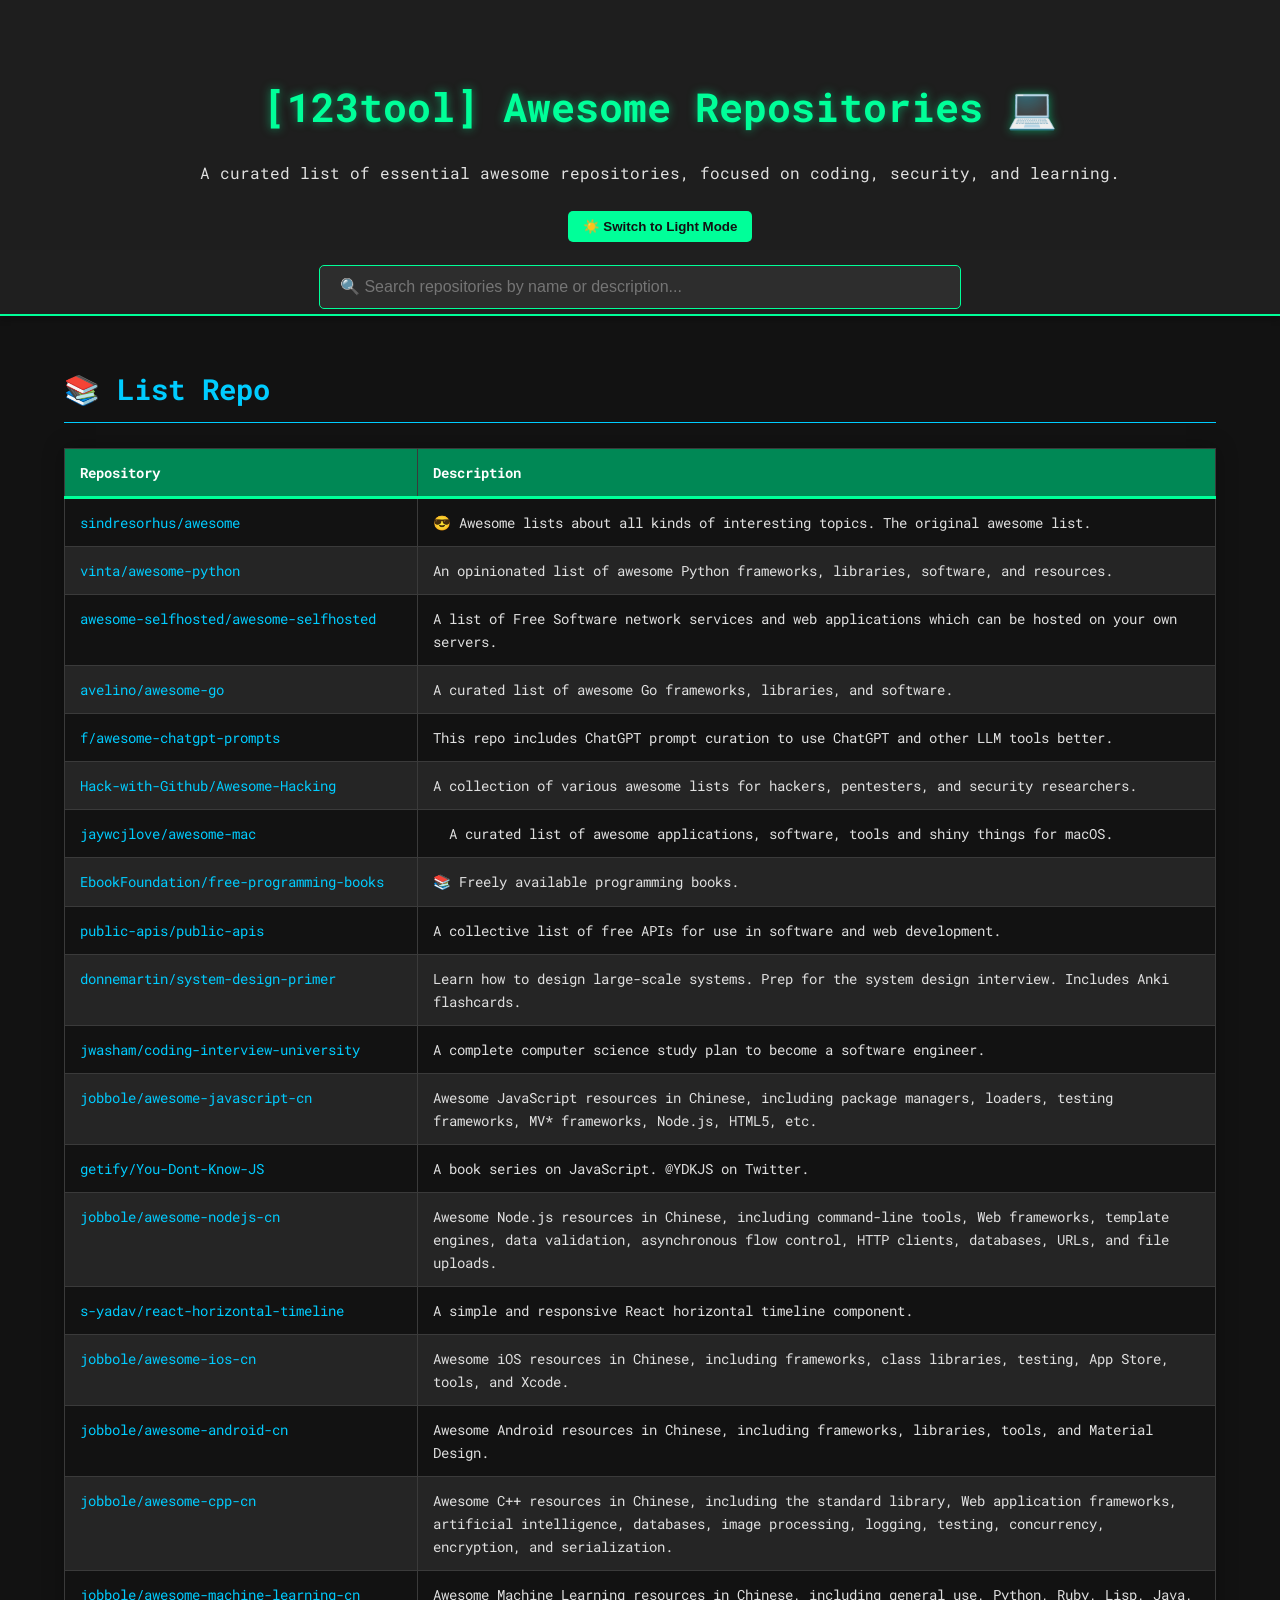
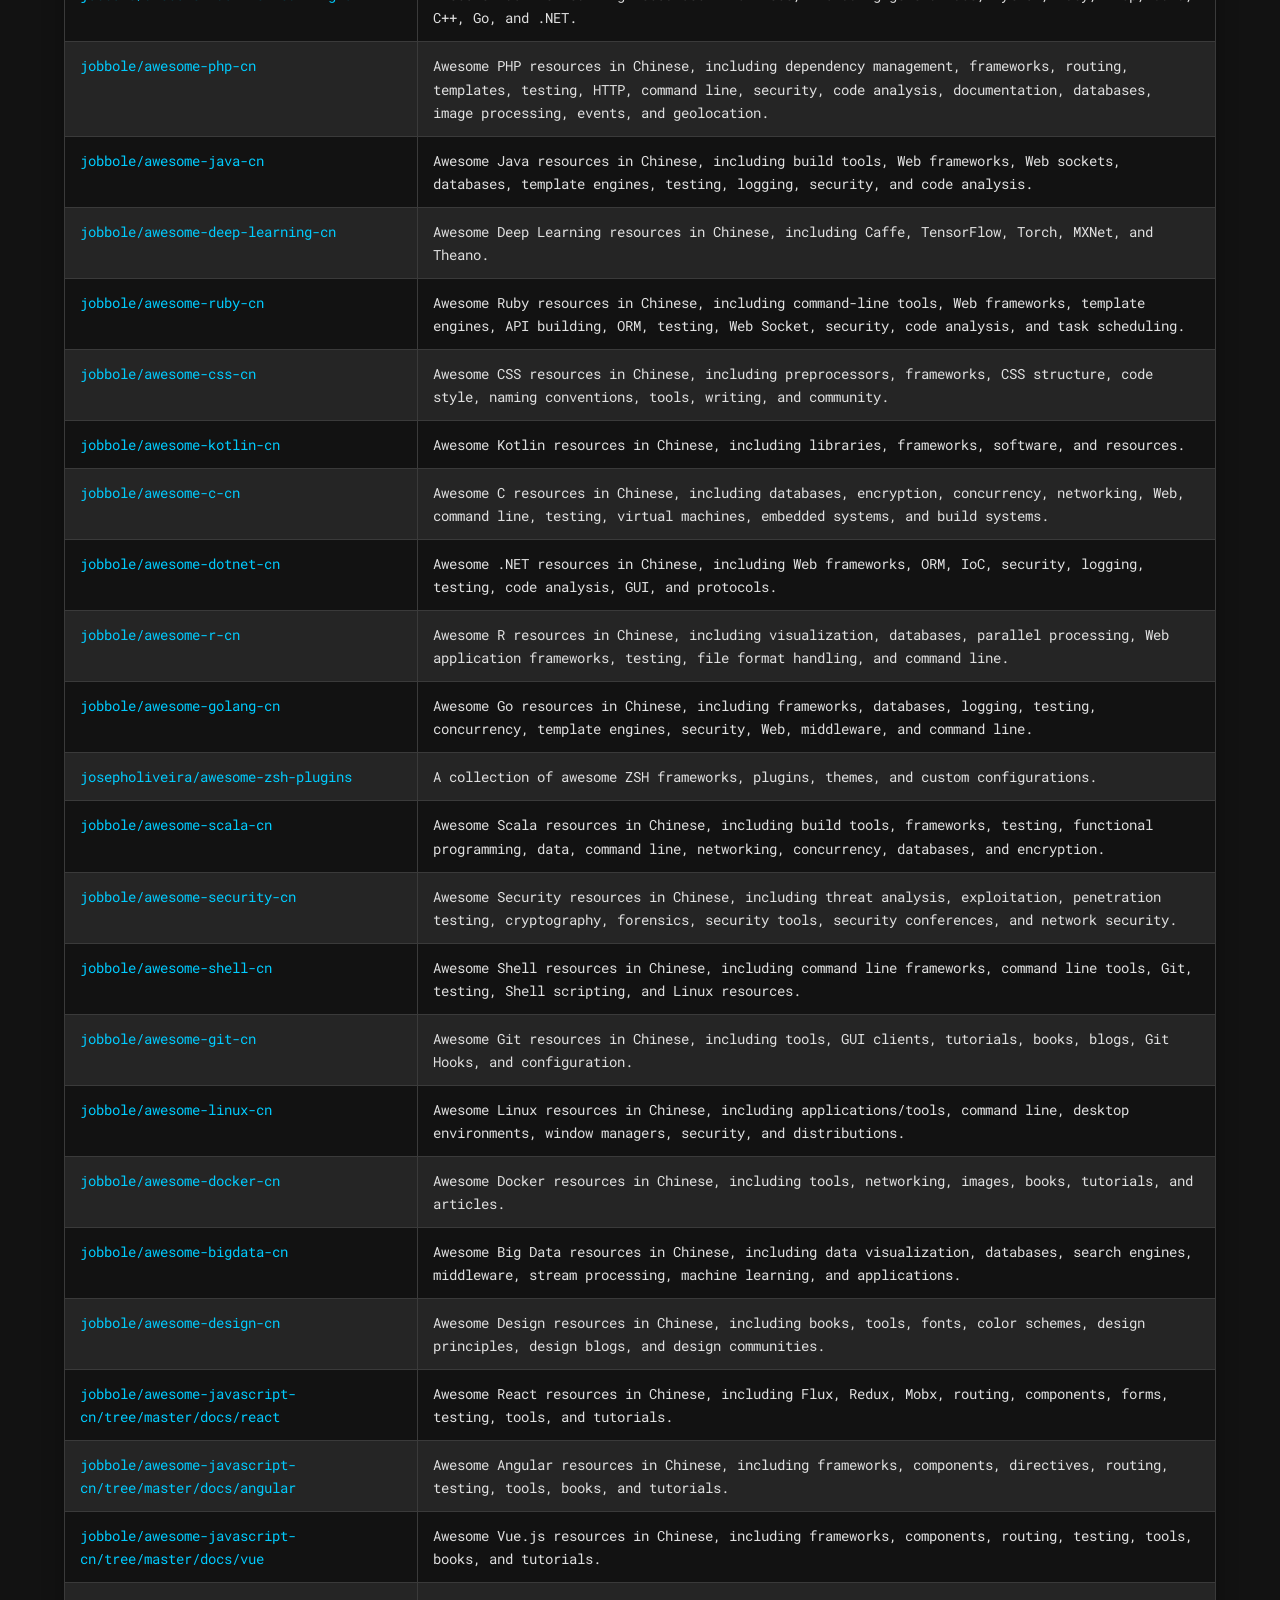
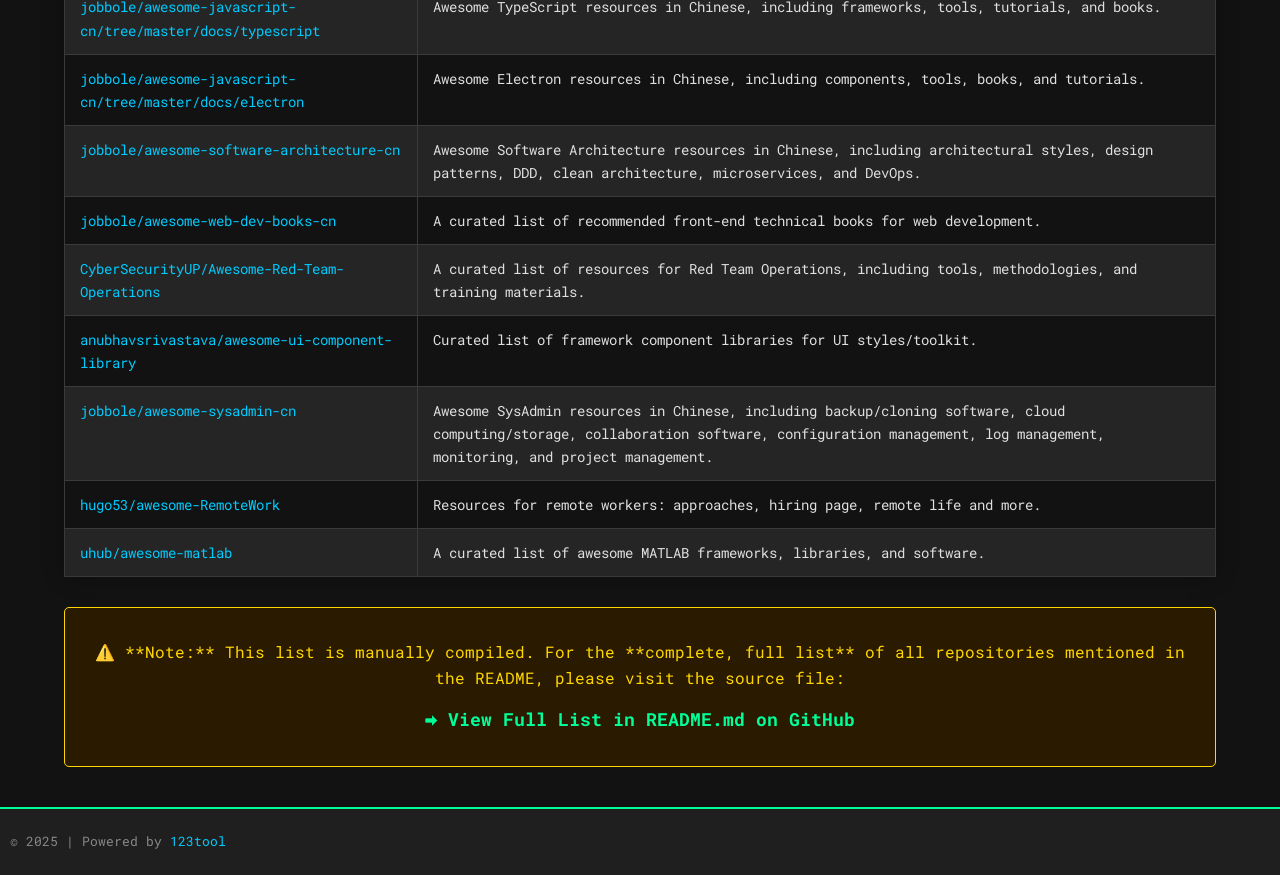
<file: All In Github/Docs/index.html>
<!DOCTYPE html>
<html lang="en" data-theme="dark">
<head>
    <meta charset="UTF-8">
    <meta name="viewport" content="width=device-width, initial-scale=1.0">
    <title>123tool | Awesome Repository</title>
    <link rel="stylesheet" href="style.css">
    <link href="https://fonts.googleapis.com/css2?family=Roboto+Mono:wght@400;700&display=swap" rel="stylesheet">
    <link href="https://fonts.googleapis.com/css2?family=Fira+Code:wght@400;700&display=swap" rel="stylesheet">
</head>
<body>

    <header>
        <div class="hacker-banner">
            <canvas id="matrix-canvas"></canvas>
            <div class="header-content">
                <h1>[123tool] Awesome Repositories 💻</h1>
                <p>A curated list of essential awesome repositories, focused on coding, security, and learning.</p>
                <button id="theme-toggle">☀️ Switch to Light Mode</button>
            </div>
        </div>
        
        <div class="search-container">
            <input type="text" id="repoSearch" onkeyup="searchTable()" placeholder="🔍 Search repositories by name or description...">
        </div>
    </header>

    <main>
        <section id="repo-list">
            <h2>📚 List Repo</h2>
            
            <div class="table-container">
                <table id="awesomeTable">
                    <thead>
                        <tr>
                            <th onclick="sortTable(0)">Repository</th>
                            <th onclick="sortTable(1)">Description</th>
                        </tr>
                    </thead>
                    <tbody>
                        <tr><td><a href="https://github.com/sindresorhus/awesome" target="_blank">sindresorhus/awesome</a></td><td>😎 Awesome lists about all kinds of interesting topics. The original awesome list.</td></tr>
                        <tr><td><a href="https://github.com/vinta/awesome-python" target="_blank">vinta/awesome-python</a></td><td>An opinionated list of awesome Python frameworks, libraries, software, and resources.</td></tr>
                        <tr><td><a href="https://github.com/awesome-selfhosted/awesome-selfhosted" target="_blank">awesome-selfhosted/awesome-selfhosted</a></td><td>A list of Free Software network services and web applications which can be hosted on your own servers.</td></tr>
                        <tr><td><a href="https://github.com/avelino/awesome-go" target="_blank">avelino/awesome-go</a></td><td>A curated list of awesome Go frameworks, libraries, and software.</td></tr>
                        <tr><td><a href="https://github.com/f/awesome-chatgpt-prompts" target="_blank">f/awesome-chatgpt-prompts</a></td><td>This repo includes ChatGPT prompt curation to use ChatGPT and other LLM tools better.</td></tr>
                        <tr><td><a href="https://github.com/Hack-with-Github/Awesome-Hacking" target="_blank">Hack-with-Github/Awesome-Hacking</a></td><td>A collection of various awesome lists for hackers, pentesters, and security researchers.</td></tr>
                        <tr><td><a href="https://github.com/jaywcjlove/awesome-mac" target="_blank">jaywcjlove/awesome-mac</a></td><td> A curated list of awesome applications, software, tools and shiny things for macOS.</td></tr>
                        <tr><td><a href="https://github.com/EbookFoundation/free-programming-books" target="_blank">EbookFoundation/free-programming-books</a></td><td>📚 Freely available programming books.</td></tr>
                        <tr><td><a href="https://github.com/public-apis/public-apis" target="_blank">public-apis/public-apis</a></td><td>A collective list of free APIs for use in software and web development.</td></tr>
                        <tr><td><a href="https://github.com/donnemartin/system-design-primer" target="_blank">donnemartin/system-design-primer</a></td><td>Learn how to design large-scale systems. Prep for the system design interview. Includes Anki flashcards.</td></tr>
                        <tr><td><a href="https://github.com/jwasham/coding-interview-university" target="_blank">jwasham/coding-interview-university</a></td><td>A complete computer science study plan to become a software engineer.</td></tr>
                        <tr><td><a href="https://github.com/jobbole/awesome-javascript-cn" target="_blank">jobbole/awesome-javascript-cn</a></td><td>Awesome JavaScript resources in Chinese, including package managers, loaders, testing frameworks, MV* frameworks, Node.js, HTML5, etc.</td></tr>
                        <tr><td><a href="https://github.com/getify/You-Dont-Know-JS" target="_blank">getify/You-Dont-Know-JS</a></td><td>A book series on JavaScript. @YDKJS on Twitter.</td></tr>
                        <tr><td><a href="https://github.com/jobbole/awesome-nodejs-cn" target="_blank">jobbole/awesome-nodejs-cn</a></td><td>Awesome Node.js resources in Chinese, including command-line tools, Web frameworks, template engines, data validation, asynchronous flow control, HTTP clients, databases, URLs, and file uploads.</td></tr>
                        <tr><td><a href="https://github.com/s-yadav/react-horizontal-timeline" target="_blank">s-yadav/react-horizontal-timeline</a></td><td>A simple and responsive React horizontal timeline component.</td></tr>
                        <tr><td><a href="https://github.com/jobbole/awesome-ios-cn" target="_blank">jobbole/awesome-ios-cn</a></td><td>Awesome iOS resources in Chinese, including frameworks, class libraries, testing, App Store, tools, and Xcode.</td></tr>
                        <tr><td><a href="https://github.com/jobbole/awesome-android-cn" target="_blank">jobbole/awesome-android-cn</a></td><td>Awesome Android resources in Chinese, including frameworks, libraries, tools, and Material Design.</td></tr>
                        <tr><td><a href="https://github.com/jobbole/awesome-cpp-cn" target="_blank">jobbole/awesome-cpp-cn</a></td><td>Awesome C++ resources in Chinese, including the standard library, Web application frameworks, artificial intelligence, databases, image processing, logging, testing, concurrency, encryption, and serialization.</td></tr>
                        <tr><td><a href="https://github.com/jobbole/awesome-machine-learning-cn" target="_blank">jobbole/awesome-machine-learning-cn</a></td><td>Awesome Machine Learning resources in Chinese, including general use, Python, Ruby, Lisp, Java, C++, Go, and .NET.</td></tr>
                        <tr><td><a href="https://github.com/jobbole/awesome-php-cn" target="_blank">jobbole/awesome-php-cn</a></td><td>Awesome PHP resources in Chinese, including dependency management, frameworks, routing, templates, testing, HTTP, command line, security, code analysis, documentation, databases, image processing, events, and geolocation.</td></tr>
                        <tr><td><a href="https://github.com/jobbole/awesome-java-cn" target="_blank">jobbole/awesome-java-cn</a></td><td>Awesome Java resources in Chinese, including build tools, Web frameworks, Web sockets, databases, template engines, testing, logging, security, and code analysis.</td></tr>
                        <tr><td><a href="https://github.com/jobbole/awesome-deep-learning-cn" target="_blank">jobbole/awesome-deep-learning-cn</a></td><td>Awesome Deep Learning resources in Chinese, including Caffe, TensorFlow, Torch, MXNet, and Theano.</td></tr>
                        <tr><td><a href="https://github.com/jobbole/awesome-ruby-cn" target="_blank">jobbole/awesome-ruby-cn</a></td><td>Awesome Ruby resources in Chinese, including command-line tools, Web frameworks, template engines, API building, ORM, testing, Web Socket, security, code analysis, and task scheduling.</td></tr>
                        <tr><td><a href="https://github.com/jobbole/awesome-css-cn" target="_blank">jobbole/awesome-css-cn</a></td><td>Awesome CSS resources in Chinese, including preprocessors, frameworks, CSS structure, code style, naming conventions, tools, writing, and community.</td></tr>
                        <tr><td><a href="https://github.com/jobbole/awesome-kotlin-cn" target="_blank">jobbole/awesome-kotlin-cn</a></td><td>Awesome Kotlin resources in Chinese, including libraries, frameworks, software, and resources.</td></tr>
                        <tr><td><a href="https://github.com/jobbole/awesome-c-cn" target="_blank">jobbole/awesome-c-cn</a></td><td>Awesome C resources in Chinese, including databases, encryption, concurrency, networking, Web, command line, testing, virtual machines, embedded systems, and build systems.</td></tr>
                        <tr><td><a href="https://github.com/jobbole/awesome-dotnet-cn" target="_blank">jobbole/awesome-dotnet-cn</a></td><td>Awesome .NET resources in Chinese, including Web frameworks, ORM, IoC, security, logging, testing, code analysis, GUI, and protocols.</td></tr>
                        <tr><td><a href="https://github.com/jobbole/awesome-r-cn" target="_blank">jobbole/awesome-r-cn</a></td><td>Awesome R resources in Chinese, including visualization, databases, parallel processing, Web application frameworks, testing, file format handling, and command line.</td></tr>
                        <tr><td><a href="https://github.com/jobbole/awesome-golang-cn" target="_blank">jobbole/awesome-golang-cn</a></td><td>Awesome Go resources in Chinese, including frameworks, databases, logging, testing, concurrency, template engines, security, Web, middleware, and command line.</td></tr>
                        <tr><td><a href="https://github.com/josepholiveira/awesome-zsh-plugins" target="_blank">josepholiveira/awesome-zsh-plugins</a></td><td>A collection of awesome ZSH frameworks, plugins, themes, and custom configurations.</td></tr>
                        <tr><td><a href="https://github.com/jobbole/awesome-scala-cn" target="_blank">jobbole/awesome-scala-cn</a></td><td>Awesome Scala resources in Chinese, including build tools, frameworks, testing, functional programming, data, command line, networking, concurrency, databases, and encryption.</td></tr>
                        <tr><td><a href="https://github.com/jobbole/awesome-security-cn" target="_blank">jobbole/awesome-security-cn</a></td><td>Awesome Security resources in Chinese, including threat analysis, exploitation, penetration testing, cryptography, forensics, security tools, security conferences, and network security.</td></tr>
                        <tr><td><a href="https://github.com/jobbole/awesome-shell-cn" target="_blank">jobbole/awesome-shell-cn</a></td><td>Awesome Shell resources in Chinese, including command line frameworks, command line tools, Git, testing, Shell scripting, and Linux resources.</td></tr>
                        <tr><td><a href="https://github.com/jobbole/awesome-git-cn" target="_blank">jobbole/awesome-git-cn</a></td><td>Awesome Git resources in Chinese, including tools, GUI clients, tutorials, books, blogs, Git Hooks, and configuration.</td></tr>
                        <tr><td><a href="https://github.com/jobbole/awesome-linux-cn" target="_blank">jobbole/awesome-linux-cn</a></td><td>Awesome Linux resources in Chinese, including applications/tools, command line, desktop environments, window managers, security, and distributions.</td></tr>
                        <tr><td><a href="https://github.com/jobbole/awesome-docker-cn" target="_blank">jobbole/awesome-docker-cn</a></td><td>Awesome Docker resources in Chinese, including tools, networking, images, books, tutorials, and articles.</td></tr>
                        <tr><td><a href="https://github.com/jobbole/awesome-bigdata-cn" target="_blank">jobbole/awesome-bigdata-cn</a></td><td>Awesome Big Data resources in Chinese, including data visualization, databases, search engines, middleware, stream processing, machine learning, and applications.</td></tr>
                        <tr><td><a href="https://github.com/jobbole/awesome-design-cn" target="_blank">jobbole/awesome-design-cn</a></td><td>Awesome Design resources in Chinese, including books, tools, fonts, color schemes, design principles, design blogs, and design communities.</td></tr>
                        <tr><td><a href="https://github.com/jobbole/awesome-javascript-cn/tree/master/docs/react" target="_blank">jobbole/awesome-javascript-cn/tree/master/docs/react</a></td><td>Awesome React resources in Chinese, including Flux, Redux, Mobx, routing, components, forms, testing, tools, and tutorials.</td></tr>
                        <tr><td><a href="https://github.com/jobbole/awesome-javascript-cn/tree/master/docs/angular" target="_blank">jobbole/awesome-javascript-cn/tree/master/docs/angular</a></td><td>Awesome Angular resources in Chinese, including frameworks, components, directives, routing, testing, tools, books, and tutorials.</td></tr>
                        <tr><td><a href="https://github.com/jobbole/awesome-javascript-cn/tree/master/docs/vue" target="_blank">jobbole/awesome-javascript-cn/tree/master/docs/vue</a></td><td>Awesome Vue.js resources in Chinese, including frameworks, components, routing, testing, tools, books, and tutorials.</td></tr>
                        <tr><td><a href="https://github.com/jobbole/awesome-javascript-cn/tree/master/docs/typescript" target="_blank">jobbole/awesome-javascript-cn/tree/master/docs/typescript</a></td><td>Awesome TypeScript resources in Chinese, including frameworks, tools, tutorials, and books.</td></tr>
                        <tr><td><a href="https://github.com/jobbole/awesome-javascript-cn/tree/master/docs/electron" target="_blank">jobbole/awesome-javascript-cn/tree/master/docs/electron</a></td><td>Awesome Electron resources in Chinese, including components, tools, books, and tutorials.</td></tr>
                        <tr><td><a href="https://github.com/jobbole/awesome-software-architecture-cn" target="_blank">jobbole/awesome-software-architecture-cn</a></td><td>Awesome Software Architecture resources in Chinese, including architectural styles, design patterns, DDD, clean architecture, microservices, and DevOps.</td></tr>
                        <tr><td><a href="https://github.com/jobbole/awesome-web-dev-books-cn" target="_blank">jobbole/awesome-web-dev-books-cn</a></td><td>A curated list of recommended front-end technical books for web development.</td></tr>
                        <tr><td><a href="https://github.com/CyberSecurityUP/Awesome-Red-Team-Operations" target="_blank">CyberSecurityUP/Awesome-Red-Team-Operations</a></td><td>A curated list of resources for Red Team Operations, including tools, methodologies, and training materials.</td></tr>
                        <tr><td><a href="https://github.com/anubhavsrivastava/awesome-ui-component-library" target="_blank">anubhavsrivastava/awesome-ui-component-library</a></td><td>Curated list of framework component libraries for UI styles/toolkit.</td></tr>
                        <tr><td><a href="https://github.com/jobbole/awesome-sysadmin-cn" target="_blank">jobbole/awesome-sysadmin-cn</a></td><td>Awesome SysAdmin resources in Chinese, including backup/cloning software, cloud computing/storage, collaboration software, configuration management, log management, monitoring, and project management.</td></tr>
                        <tr><td><a href="https://github.com/hugo53/awesome-RemoteWork" target="_blank">hugo53/awesome-RemoteWork</a></td><td>Resources for remote workers: approaches, hiring page, remote life and more.</td></tr>
                        <tr><td><a href="https://github.com/uhub/awesome-matlab" target="_blank">uhub/awesome-matlab</a></td><td>A curated list of awesome MATLAB frameworks, libraries, and software.</td></tr>
                    </tbody>
                </table>
            </div>

            <div class="readmore-note">
                <p>⚠️ **Note:** This list is manually compiled. For the **complete, full list** of all repositories mentioned in the README, please visit the source file:</p>
                <p><a href="https://github.com/123tool/List-Repo/blob/refs/heads/main/docs/List-Repo.md" target="_blank" class="full-list-link">➡️ View Full List in README.md on GitHub</a></p>
            </div>

        </section>
    </main>

    <footer>
        <p>&copy; 2025 | Powered by <a href="https://github.com/123tool" target="_blank">123tool</a></p>
    </footer>

    <script src="script.js"></script>
</body>
</html>
</file>
<file: All In Github/Docs/style.css>
/* --- CSS Variables for Easy Theming --- */
:root {
    /* DARK MODE (Default) */
    --bg-main: #121212;
    --bg-header: #1F1F1F;
    --text-color: #E0E0E0;
    --accent-color: #00FF99; /* Neon Green (Matrix Color) */
    --accent-color-light: #00CCFF; /* Bright Blue */
    --table-bg-even: #252525;
    --table-bg-hover: #3A3A3A;
    --input-bg: #2D2D2D;
    --table-header-bg: #008855;
    --table-header-hover-text: #121212;
}

/* --- LIGHT MODE Overrides --- */
[data-theme="light"] {
    --bg-main: #F4F4F9;
    --bg-header: #FFFFFF;
    --text-color: #333333;
    --accent-color: #007BFF; /* Primary Blue */
    --accent-color-light: #FF5733; /* Orange */
    --table-bg-even: #EEEEEE;
    --table-bg-hover: #D0D0D0;
    --input-bg: #FFFFFF;
    --table-header-bg: #007BFF;
    --table-header-hover-text: #FFFFFF;
}

/* --- Global Styles --- */
body {
    font-family: 'Roboto Mono', 'Fira Code', monospace;
    background-color: var(--bg-main);
    color: var(--text-color);
    margin: 0;
    padding: 0;
    line-height: 1.6;
    display: flex;
    flex-direction: column;
    min-height: 100vh;
    transition: background-color 0.3s, color 0.3s;
}

header {
    background-color: var(--bg-header);
    padding: 0;
    text-align: center;
    border-bottom: 2px solid var(--accent-color);
    box-shadow: 0 4px 6px rgba(0, 0, 0, 0.2);
    position: relative;
    overflow: hidden; 
}

/* --- CANVAS & HACKER BANNER STYLING (BARU) --- */
.hacker-banner {
    position: relative;
    width: 100%;
    min-height: 250px; /* Tambahkan tinggi minimum agar canvas terlihat */
    overflow: hidden;
}

#matrix-canvas {
    position: absolute;
    top: 0;
    left: 0;
    width: 100%;
    height: 100%;
    display: block;
    z-index: 5; /* Di belakang konten teks, tapi di atas background header */
    transition: opacity 0.3s;
}

/* Konten header di atas canvas */
.header-content {
    position: absolute; /* Penting agar z-index berfungsi */
    top: 0;
    left: 0;
    width: 100%;
    height: 100%;
    z-index: 10;
    padding: 20px;
    /* Tambahkan background semi-transparan agar teks terbaca di atas animasi */
    background-color: rgba(31, 31, 31, 0.8); 
    display: flex;
    flex-direction: column;
    justify-content: center;
    align-items: center;
}

[data-theme="light"] .header-content {
    background-color: rgba(255, 255, 255, 0.9);
}

/* --- Konten Lainnya (Sama seperti sebelumnya) --- */
h1 {
    color: var(--accent-color);
    font-size: 2.5em;
    margin-bottom: 5px;
    text-shadow: 0 0 10px rgba(0, 255, 153, 0.5); 
}

[data-theme="light"] h1 {
    text-shadow: none; 
}

h2 {
    color: var(--accent-color-light);
    border-bottom: 1px solid var(--accent-color-light);
    padding-bottom: 10px;
    margin-top: 30px;
    font-size: 1.8em;
}

main {
    padding: 20px 5%;
    flex-grow: 1;
}

/* --- Links Styling --- */
a {
    color: var(--accent-color-light);
    text-decoration: none;
    transition: color 0.3s, text-shadow 0.3s;
}

a:hover {
    color: var(--accent-color);
    text-shadow: 0 0 5px rgba(0, 255, 153, 0.8);
}

/* --- Search Bar & Toggle Styling --- */
.search-container {
    padding: 15px 0 5px 0;
    background-color: var(--bg-header);
}

#repoSearch {
    width: 80%;
    max-width: 600px;
    padding: 12px 20px;
    border: 1px solid var(--accent-color);
    background-color: var(--input-bg);
    color: var(--text-color);
    font-size: 1em;
    border-radius: 5px;
    transition: border-color 0.3s, box-shadow 0.3s;
}

#repoSearch:focus {
    border-color: var(--accent-color-light);
    box-shadow: 0 0 10px rgba(0, 204, 255, 0.5);
    outline: none;
}

#theme-toggle {
    background-color: var(--accent-color);
    color: var(--bg-main); 
    border: none;
    padding: 8px 15px;
    margin-top: 10px;
    border-radius: 5px;
    cursor: pointer;
    font-weight: bold;
    transition: background-color 0.3s;
}

#theme-toggle:hover {
    filter: brightness(1.2);
}

/* --- Catatan Read More Styling --- */
.readmore-note {
    background-color: #2A1A00;
    border: 1px solid #FFD700;
    padding: 15px;
    margin-top: 30px;
    border-radius: 5px;
    color: #FFD700;
    text-align: center;
}

[data-theme="light"] .readmore-note {
    background-color: #FFFBE6;
    border: 1px solid #FFD700;
    color: #9C6A00;
}

.full-list-link {
    font-weight: bold;
    font-size: 1.1em;
    color: var(--accent-color) !important;
}

/* --- Table Styling --- */
#awesomeTable {
    width: 100%;
    border-collapse: collapse;
    margin: 25px 0;
    font-size: 0.9em;
    min-width: 800px;
    box-shadow: 0 0 20px rgba(0, 0, 0, 0.3);
}

#awesomeTable thead tr {
    background-color: var(--table-header-bg);
    color: #FFFFFF;
    text-align: left;
    font-weight: bold;
    border-bottom: 3px solid var(--accent-color);
}

#awesomeTable th, #awesomeTable td {
    padding: 12px 15px;
    border: 1px solid var(--table-bg-hover);
    vertical-align: top;
}

#awesomeTable th {
    cursor: pointer;
    transition: background-color 0.3s;
}

#awesomeTable th:hover {
    background-color: var(--accent-color);
    color: var(--table-header-hover-text);
}

/* Alternate row colors for better readability */
#awesomeTable tbody tr:nth-of-type(even) {
    background-color: var(--table-bg-even);
}

#awesomeTable tbody tr:hover {
    background-color: var(--table-bg-hover);
}

/* Styling for the 'Stars' column for visual impact */
#awesomeTable tbody tr td:nth-child(3) {
    text-align: center;
    color: gold;
    font-weight: bold;
}

/* --- Footer --- */
footer {
    padding: 10px;
    font-size: 0.8em;
    color: #888888;
    border-top: 2px solid var(--accent-color);
    border-bottom: none;
    margin-top: 20px;
    background-color: var(--bg-header);
}
</file>
